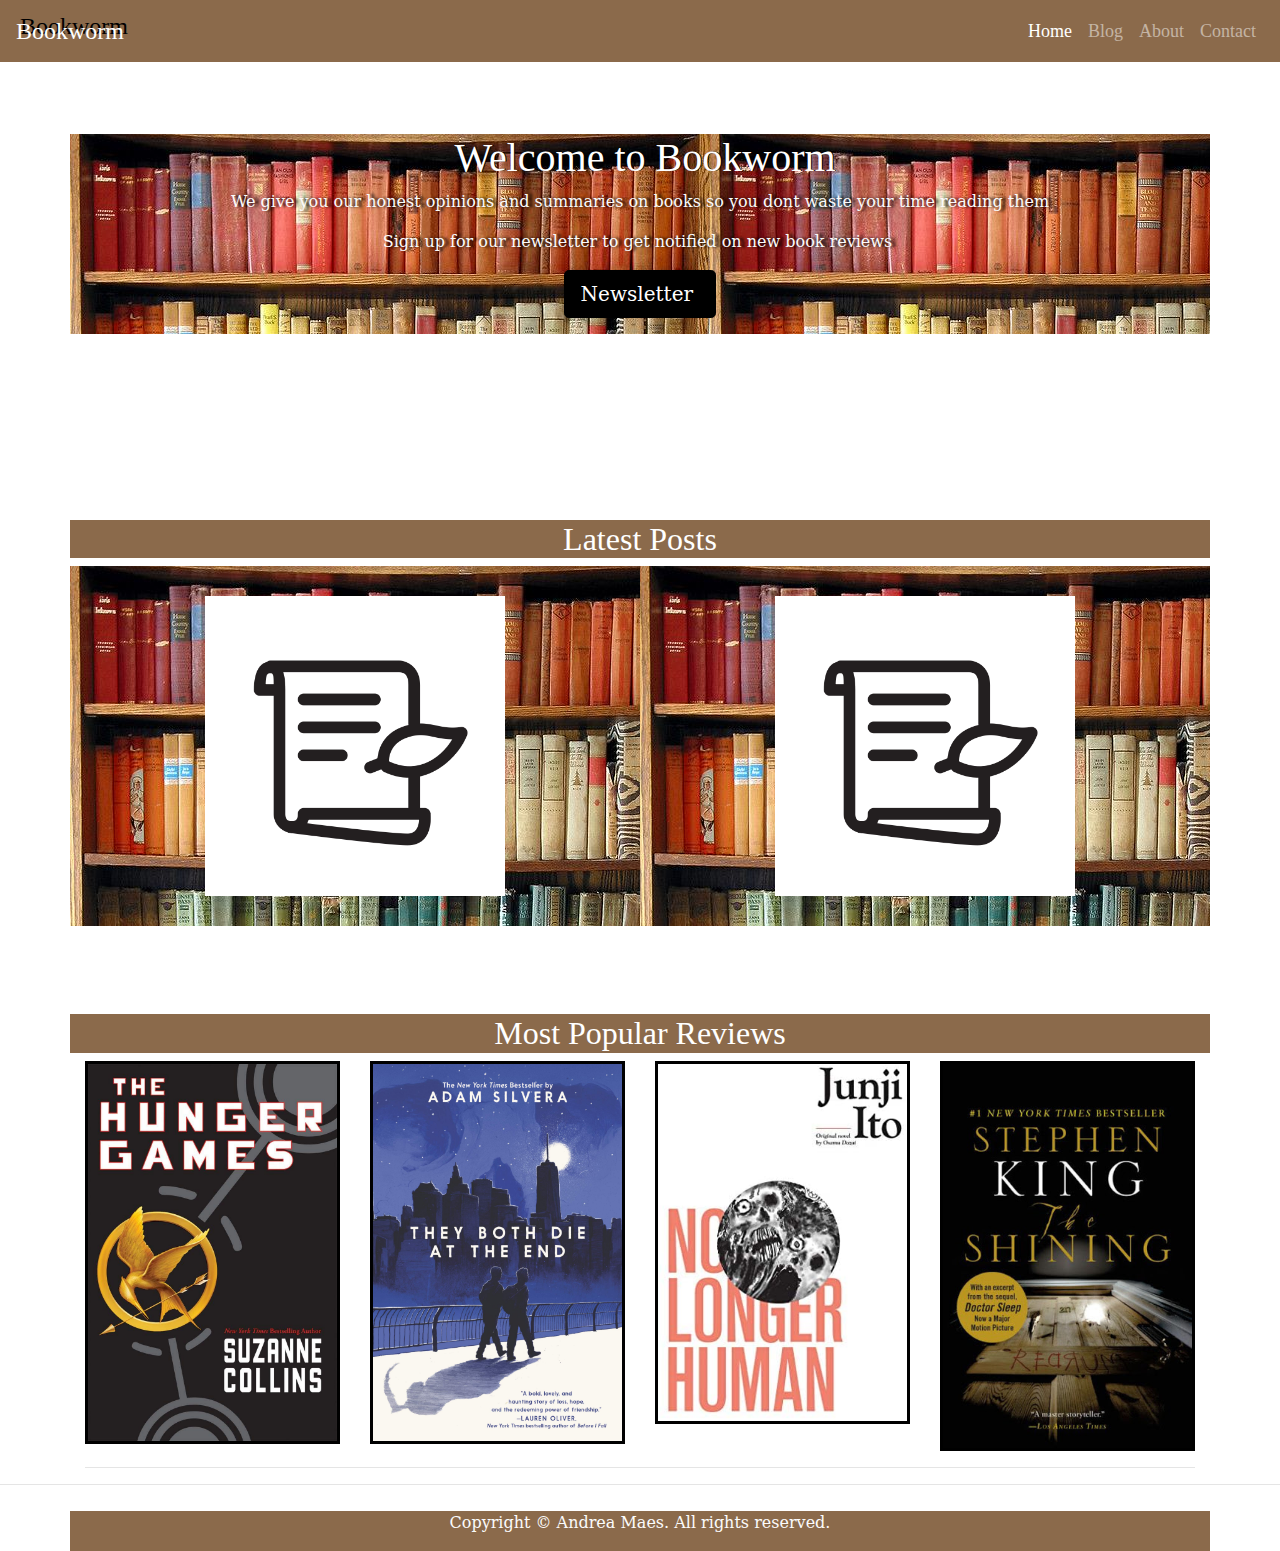
<file: index.html>
<!DOCTYPE html>
<html lang="en">
  <head>
    <meta charset="utf-8">
    <meta http-equiv="X-UA-Compatible" content="IE=edge">
    <meta name="viewport" content="width=device-width, initial-scale=1">
    <title>Home Page</title>
    <!-- Bootstrap -->
    <link href="css/bootstrap-4.4.1.css" rel="stylesheet">
	  <link
    rel="stylesheet"
    href="https://cdnjs.cloudflare.com/ajax/libs/animate.css/4.1.1/animate.min.css"
  />
  </head>
  <body>
    <nav class="navbar navbar-expand-lg navbar-dark">
      <a class="navbar-brand" href="index.html">Bookworm</a>
      <div class="collapse navbar-collapse" id="navbarSupportedContent">
        <ul class="navbar-nav ml-auto">
          <li class="nav-item active">
            <a class="nav-link" href="index.html">Home</a>
          </li>
          <li class="nav-item">
            <a class="nav-link" href="#">Blog</a>
          </li>
		 <li class="nav-item">
            <a class="nav-link" href="about.html">About</a>
          </li>
          <li class="nav-item">
            <a class="nav-link" href="contact.html">Contact</a>
          </li>
        </ul>
      </div>
    </nav>
    <section>
      <div class="jumbotron text-center mt-2">
        <div class="container">
          <div class="row">
            <div class="col-12 animate__animated animate__zoomIn">
              <h1>Welcome to Bookworm&nbsp;</h1>
              <p> We give you our honest opinions and summaries on books so you dont waste your time reading them</p>
              <p>Sign up for our newsletter to get notified on new book reviews&nbsp;</p>
<p><a class="btn btn-primary btn-lg" href="#" role="button">Newsletter&nbsp;</a></p>
            </div>
          </div>
        </div>
      </div>
    </section>
  
    <section>
      <div class="container">
        <div class="row">
          <div class="text-center col-13">
            <h2 class="col-13 animate__animated animate__zoomIn">Latest Posts</h2>
          </div>
        </div>
        <div class="row">
          <div class="col-md-6 col-12 text-center animate__animated animate__zoomIn">
            <img class="img-fluid" src="images/paper.png" alt="">
          </div>
          <div class="col-md-6 col-12 text-center mt-md-0 mt-2 animate__animated animate__zoomIn">
            <img class="img-fluid" src="images/paper.png" alt="">
          </div>
        </div>
        <div class="row mt-2">
			<h2 class="col-14">Most Popular Reviews</h2>
          <div class="col-md-3 col-6"><img class="img-fluid float-right img-border" src="images/hungerGames.jpg" alt=""></div>
          <div class="col-md-3"><img class="img-fluid float-left img-border" src="images/inTheEnd.jpg" alt=""></div>
          <div class="col-md-3 col-6 mt-md-0 mt-1"><img class="img-fluid float-right img-border" src="images/noLongerHuman.jpg" alt=""></div>
          <div class="col-md-3 col-6 mt-md-0 mt-1"><img class="img-fluid float-left img-border" src="images/stephenKing.jpg" alt=""></div>
        </div>
        <hr>
      </div>
    </section>
    <hr>
    <footer class="text-center">
      <div class="container">
        <div class="row">
          <div class="col-13">
            <p>Copyright © Andrea Maes. All rights reserved.</p>
          </div>
        </div>
      </div>
    </footer>
    <!-- jQuery (necessary for Bootstrap's JavaScript plugins) -->
    <script src="js/jquery-3.4.1.min.js"></script>
    <!-- Include all compiled plugins (below), or include individual files as needed -->
    <script src="js/popper.min.js"></script>
    <script src="js/bootstrap-4.4.1.js"></script>
  </body>
</html>
</file>
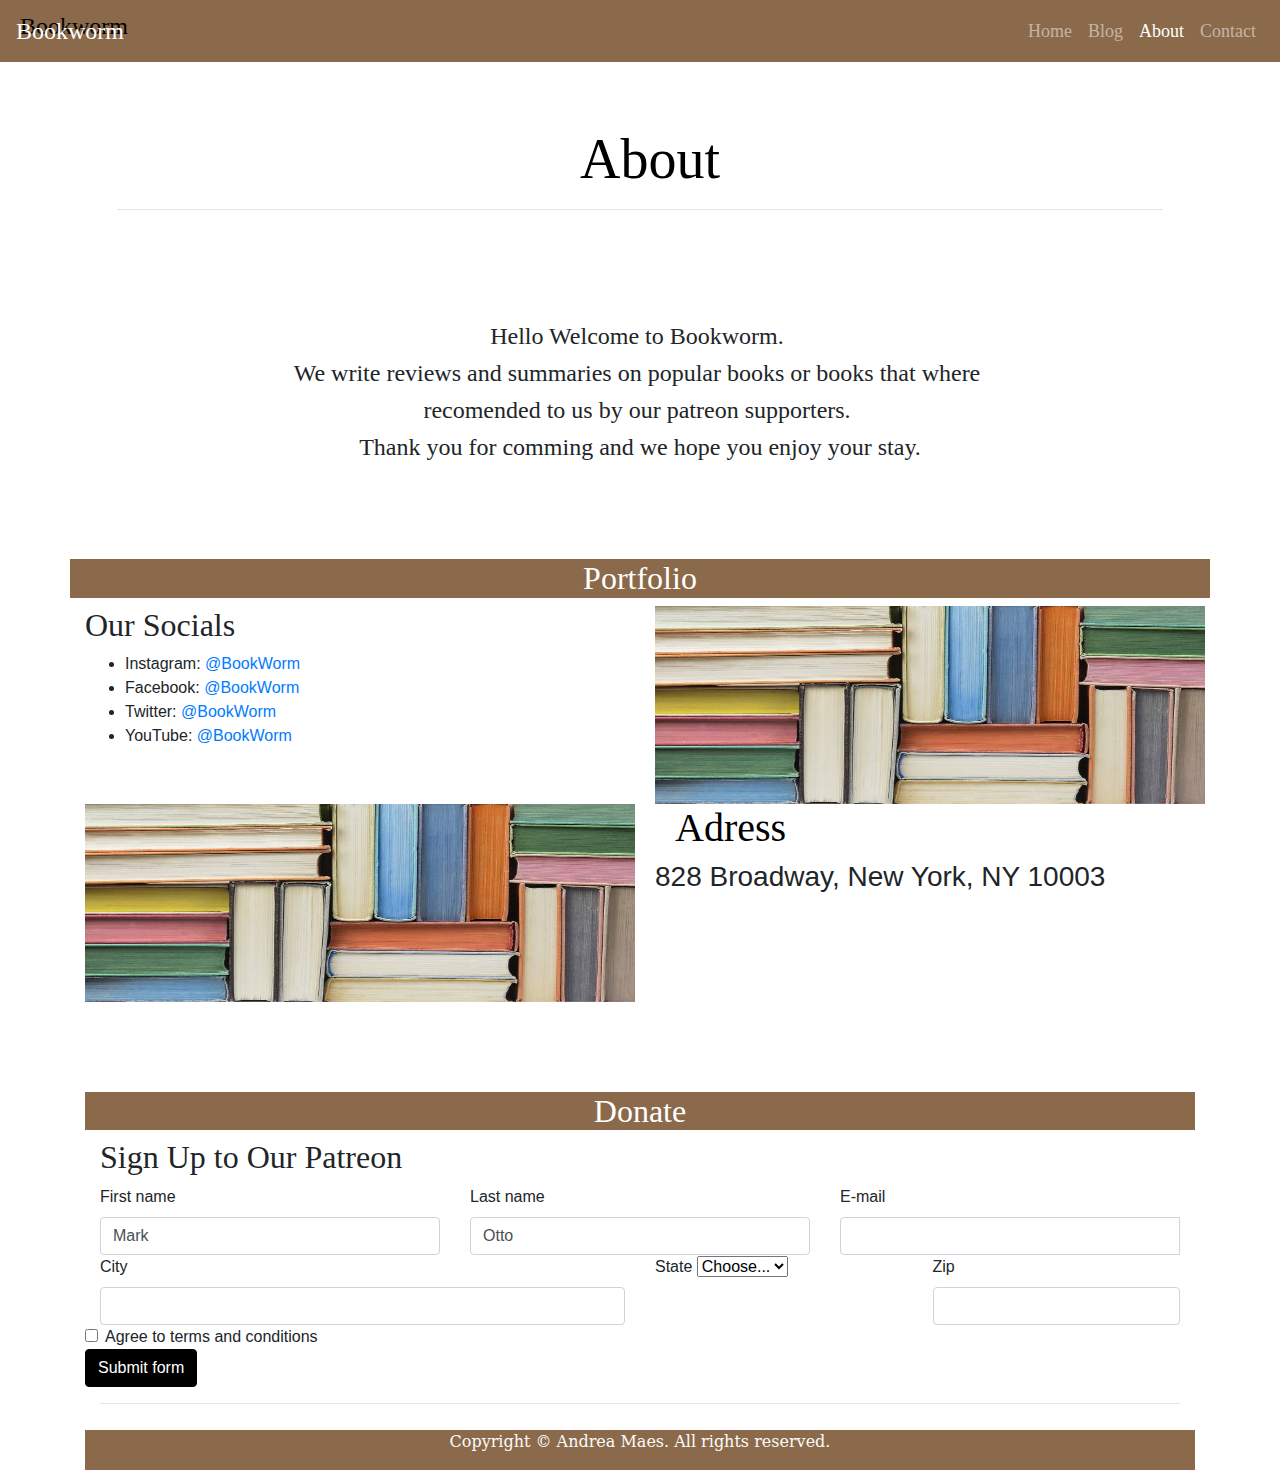
<file: about.html>
<!DOCTYPE html>
<html lang="en">
  <head>
    <meta charset="utf-8">
    <meta http-equiv="X-UA-Compatible" content="IE=edge">
    <meta name="viewport" content="width=device-width, initial-scale=1">
    <title>About Page</title>
    <!-- Bootstrap -->
    <link href="css/bootstrap-4.4.1.css" rel="stylesheet">
	<link
    rel="stylesheet"
    href="https://cdnjs.cloudflare.com/ajax/libs/animate.css/4.1.1/animate.min.css"
  />
  </head>
  <body>
    <nav class="navbar navbar-expand-lg navbar-dark">
      <a class="navbar-brand" href="index.html">Bookworm</a>
      <div class="collapse navbar-collapse" id="navbarSupportedContent">
        <ul class="navbar-nav ml-auto">
          <li class="nav-item">
            <a class="nav-link" href="index.html">Home</a>
          </li>
          <li class="nav-item">
            <a class="nav-link" href="#">Blog</a>
          </li>
		 <li class="nav-item active">
            <a class="nav-link" href="about.html">About</a>
          </li>
          <li class="nav-item">
            <a class="nav-link" href="contact.html">Contact</a>
          </li>
        </ul>
      </div>
    </nav>
    <div class="container">
		<div class="row">
			<div class="col-xl-12">
				  <div class="jumbotron text-center">
				    <h1 class="display-4 animate__animated animate__bounce">About</h1>
					  <hr>
		      </div>
            </div>
		</div>
	  </div>
	<h4>Hello Welcome to Bookworm.&nbsp;</h4>
    <h4>We write reviews and summaries on popular books or books that where&nbsp;</h4>
    <h4>recomended to us by our patreon supporters.&nbsp;</h4>
<h4>Thank you for comming and we hope you enjoy your stay.</h4>
<section>
      <div class="container">
        <div class="row">
          <div class="text-center col-13">
            <h2 class="col-13">Portfolio</h2>
          </div>
  </div>
		  
	<div class="row">
		<div class="col-md-6">
		<h2>Our Socials</h2>
			<ul>
				<li>Instagram: <a href="#">@BookWorm</a></li>
				<li>Facebook: <a href="#">@BookWorm</a></li>
				<li>Twitter: <a href="#">@BookWorm</a></li>
				<li>YouTube: <a href="#">@BookWorm</a></li>
			</ul>
		</div>
		<div class="col-md-6">
		<img src="images/aboutBooks.jpg" alt="books" width="550" height="198">
			
			
		</div>
  </div>
		  <div class="row">
			  <div class="col-md-6">
			  <img src="images/aboutBooks.jpg" alt="books" width="550" height="198">
			  </div>
			  <div class="col-md-6">
		        <h1>Adress&nbsp;</h1>
		        <h3>828 Broadway, New York, NY 10003&nbsp;</h3>
              </div>
		  </div>
		  
  <section>
      <div class="container">
        <div class="row">
          <div class="text-center col-13">
            <h2 class="col-13">Donate</h2>
          </div>
        </div>
		  
	<div class="row">
		<div class="col-md-6">
		<h2>Sign Up to Our Patreon</h2>
			</div>
		  </div>
			<section>
	  <div class="container">
	    <div class="row">
		    <div class="col-xs-12">
				<form class="row g-3 needs-validation" novalidate>
  <div class="col-md-4">
    <label for="validationCustom01" class="form-label">First name</label>
    <input type="text" class="form-control" id="validationCustom01" value="Mark" required>
    <div class="valid-feedback">
      Looks good!
    </div>
  </div>
  <div class="col-md-4">
    <label for="validationCustom02" class="form-label">Last name</label>
    <input type="text" class="form-control" id="validationCustom02" value="Otto" required>
    <div class="valid-feedback">
      Looks good!
    </div>
  </div>
  <div class="col-md-4">
    <label for="validationCustomUsername" class="form-label">E-mail&nbsp;</label>
    <div class="input-group has-validation">

      <input type="text" class="form-control" id="validationCustomUsername" aria-describedby="inputGroupPrepend" required>
      <div class="invalid-feedback">
        Please choose a username.
      </div>
    </div>
  </div>
  <div class="col-md-6">
    <label for="validationCustom03" class="form-label">City</label>
    <input type="text" class="form-control" id="validationCustom03" required>
    <div class="invalid-feedback">
      Please provide a valid city.
    </div>
  </div>
  <div class="col-md-3">
    <label for="validationCustom04" class="form-label">State</label>
    <select class="form-select" id="validationCustom04" required>
      <option selected disabled value="">Choose...</option>
      <option>...</option>
    </select>
    <div class="invalid-feedback">
      Please select a valid state.
    </div>
  </div>
  <div class="col-md-3">
    <label for="validationCustom05" class="form-label">Zip</label>
    <input type="text" class="form-control" id="validationCustom05" required>
    <div class="invalid-feedback">
      Please provide a valid zip.
    </div>
  </div>
  <div>
    <div class="form-check">
      <input class="form-check-input" type="checkbox" value="" id="invalidCheck" required>
      <label class="form-check-label" for="invalidCheck">
        Agree to terms and conditions
      </label>
      <div class="invalid-feedback">
        You must agree before submitting.
      </div>
    </div>
  </div>
  <div class="col-15">
    <button class="btn btn-primary" type="submit">Submit form</button>
  </div>
</form>
			</div>
		 </div>
	</div>
				</section>
        
        <hr>
      </div>
    </section>
<footer class="text-center">
  <div class="container">
        <div class="row">
          <div class="col-13">
            <p>Copyright © Andrea Maes. All rights reserved.</p>
          </div>
        </div>
      </div>
    </footer>
    <!-- jQuery (necessary for Bootstrap's JavaScript plugins) -->
    <script src="js/jquery-3.4.1.min.js"></script>
    <!-- Include all compiled plugins (below), or include individual files as needed -->
    <script src="js/popper.min.js"></script>
    <script src="js/bootstrap-4.4.1.js"></script>
  </body>
</html>
</file>
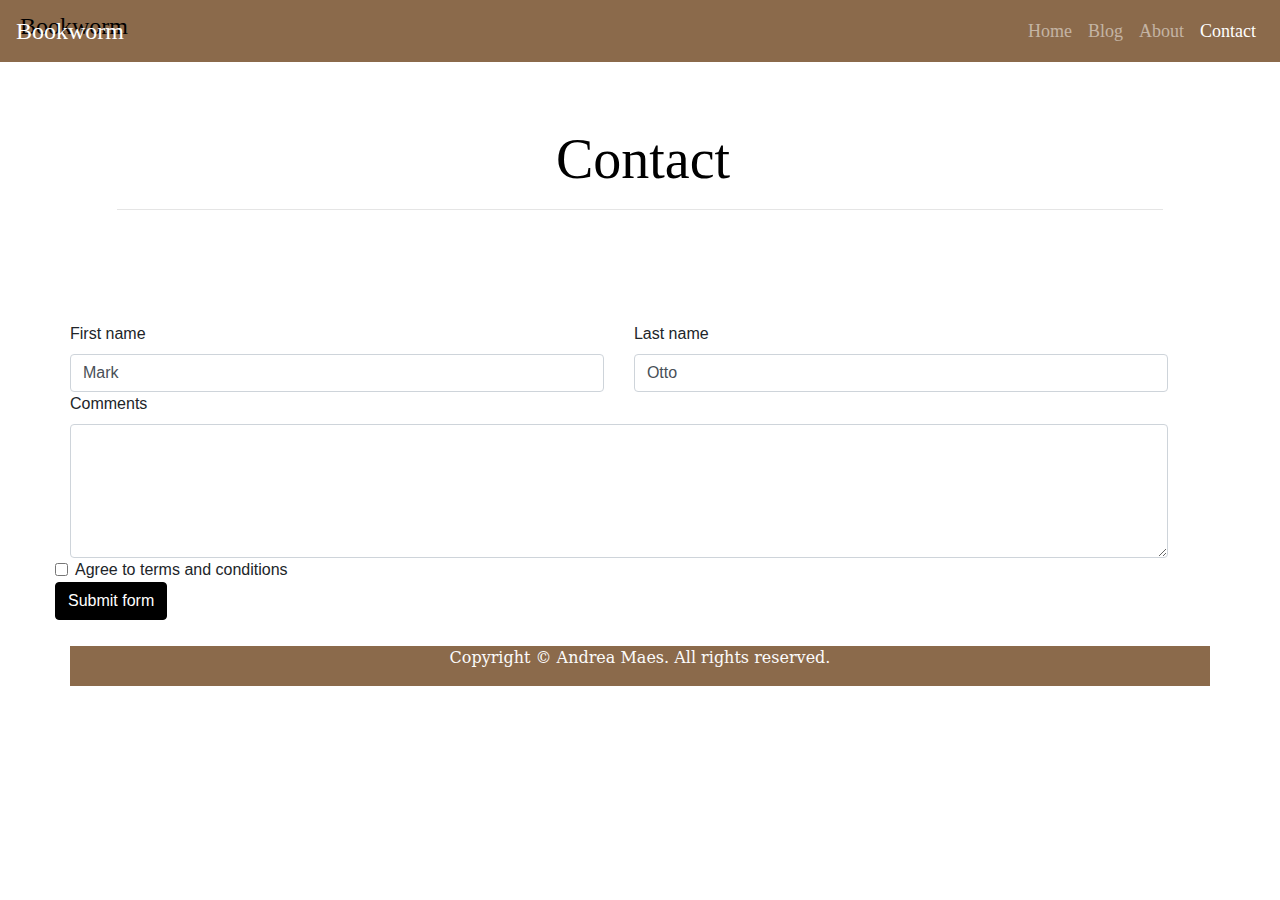
<file: contact.html>
<!DOCTYPE html>
<html lang="en">
  <head>
    <meta charset="utf-8">
    <meta http-equiv="X-UA-Compatible" content="IE=edge">
    <meta name="viewport" content="width=device-width, initial-scale=1">
    <title>About Page</title>
    <!-- Bootstrap -->
    <link href="css/bootstrap-4.4.1.css" rel="stylesheet">
	  <link
    rel="stylesheet"
    href="https://cdnjs.cloudflare.com/ajax/libs/animate.css/4.1.1/animate.min.css"
  />
  </head>
  <body>
    <nav class="navbar navbar-expand-lg navbar-dark">
      <a class="navbar-brand" href="index.html">Bookworm</a>
      <div class="collapse navbar-collapse" id="navbarSupportedContent">
        <ul class="navbar-nav ml-auto">
          <li class="nav-item">
            <a class="nav-link" href="index.html">Home</a>
          </li>
          <li class="nav-item">
            <a class="nav-link" href="#">Blog</a>
          </li>
		 <li class="nav-item">
            <a class="nav-link" href="about.html">About</a>
          </li>
          <li class="nav-item active">
            <a class="nav-link" href="contact.html">Contact</a>
          </li>
        </ul>
      </div>
    </nav>
    <div class="container">
		<div class="row">
			<div class="col-xl-12">
				  <div class="jumbotron text-center">
				    <h1 class="display-4 animate__animated animate__bounce">Contact&nbsp;</h1>
					  <hr>
		      </div>
            </div>
		</div>
	  </div>

<section>
	  <div class="container">
	    <div class="row">
		    <div class="col-xs-12">
			<form class="row g-3 needs-validation" novalidate>
      <div class="col-md-6">
            <label for="validationCustom01" class="form-label">First name</label>
            <input type="text" class="form-control" id="validationCustom01" value="Mark" required>
      <div class="valid-feedback">
    </div>
 </div>
<div class="col-md-6">
    <label for="validationCustom02" class="form-label">Last name</label>
    <input type="text" class="form-control" id="validationCustom02" value="Otto" required>
    <div class="valid-feedback">
      Looks good!
    </div>
  </div>
<div class="col-md-12">
    <label for="validationCustom03" class="form-label">Comments</label>
	  <textarea type="text" class="form-control" id="validationCustom03" rows="5" required></textarea>
    <div class="invalid-feedback">
      Please provide a comment.
    </div>
  </div>
<div>
    <div class="form-check col-15">
      <input class="form-check-input" type="checkbox" value="" id="invalidCheck" required>
      <label class="form-check-label col-15" for="invalidCheck">
        Agree to terms and conditions
      </label>
      <div class="invalid-feedback">
        You must agree before submitting.
      </div>
    </div>
  </div>
  <div class="col-15">
    <button class="btn btn-primary" type="submit">Submit form</button>
  </div>
</form>
		 </div>
	    </div>
      </div>
  </section>
  
  
<footer class="text-center">
  <div class="container">
        <div class="row">
          <div class="col-13">
            <p>Copyright © Andrea Maes. All rights reserved.</p>
          </div>
        </div>
      </div>
    </footer>
    <!-- jQuery (necessary for Bootstrap's JavaScript plugins) -->
    <script src="js/jquery-3.4.1.min.js"></script>
    <!-- Include all compiled plugins (below), or include individual files as needed -->
    <script src="js/popper.min.js"></script>
    <script src="js/bootstrap-4.4.1.js"></script>
  </body>
</html>
</file>
